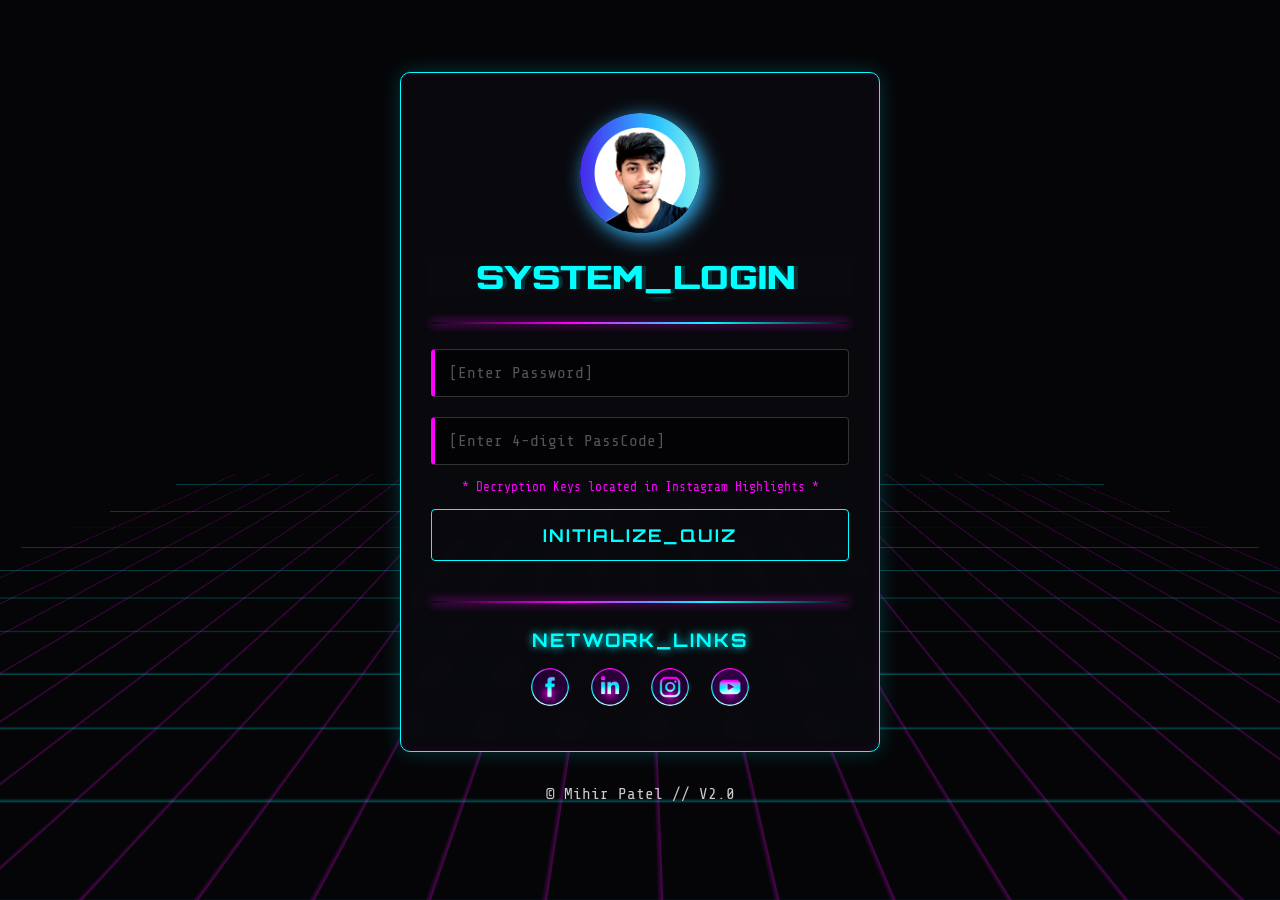
<file: index.html>
<!DOCTYPE html>
<html lang="en">
<head>
    <meta charset="UTF-8">
    <meta name="viewport" content="width=device-width, initial-scale=1.0">
    <title>SYSTEM_LOGIN // MIHIR </title>
    <link rel="stylesheet" href="styles.css">
	<link rel="icon" type="image/png" href="favicon.png">
    <script src="app.js"></script>
</head>
<body>
    <div class="container">
        <div class="round-photo1">
            <a href="#"><img src="mihir's webblue.png" alt="Mihir Patel"></a>
        </div>
        <h1 class="glitch" data-text="SYSTEM_LOGIN">SYSTEM_LOGIN</h1>
        <hr>
		
        <form onsubmit="return validateForm();">
            <input type="password" id="password" name="password" placeholder="[Enter Password]">
            <input type="number" id="passcode" name="passcode" placeholder="[Enter 4-digit PassCode]" pattern="[0-9]{4}" title="Please enter a 4-digit Passcode">
            <span class="note">* Decryption Keys located in Instagram Highlights *</span>
            <button type="submit">INITIALIZE_QUIZ</button>
        </form>
        <hr>
        <h3>NETWORK_LINKS</h3>
        <div class="social-links">
            <a href="https://www.facebook.com/profile.php?id=100085386760136" target="_blank"><img src="facebook.jpg" alt="Facebook"></a>
			 <a href="https://www.linkedin.com/in/mihiiirpatel" target="_blank"><img src="linkedin.jpg" alt="Linkedin"></a>
            <a href="https://www.instagram.com/mihiiirpatel/" target="_blank"><img src="instagram.jpg" alt="Instagram"></a>
            <a href="https://www.youtube.com/@mihiiirpatel" target="_blank"><img src="youtube.jpg" alt="YouTube"></a>
        </div>
    </div>
    <div class="footer">
        <p>&copy; Mihir Patel // V2.0</p>
    </div>
<!-- Add this right above the </body> tag in index.html -->
    <div id="cyber-alert-overlay" class="cyber-overlay" style="display: none;">
        <div id="cyber-alert-box" class="cyber-alert-box">
            <h2 id="cyber-alert-title" class="glitch" data-text="ACCESS_DENIED">ACCESS_DENIED</h2>
            <p id="cyber-alert-message">Intruder detected!</p>
            <button id="cyber-alert-btn" onclick="closeCyberAlert()" type="button">ACKNOWLEDGE_&_RETRY</button>
        </div>
    </div>
</body>
</html>
</file>
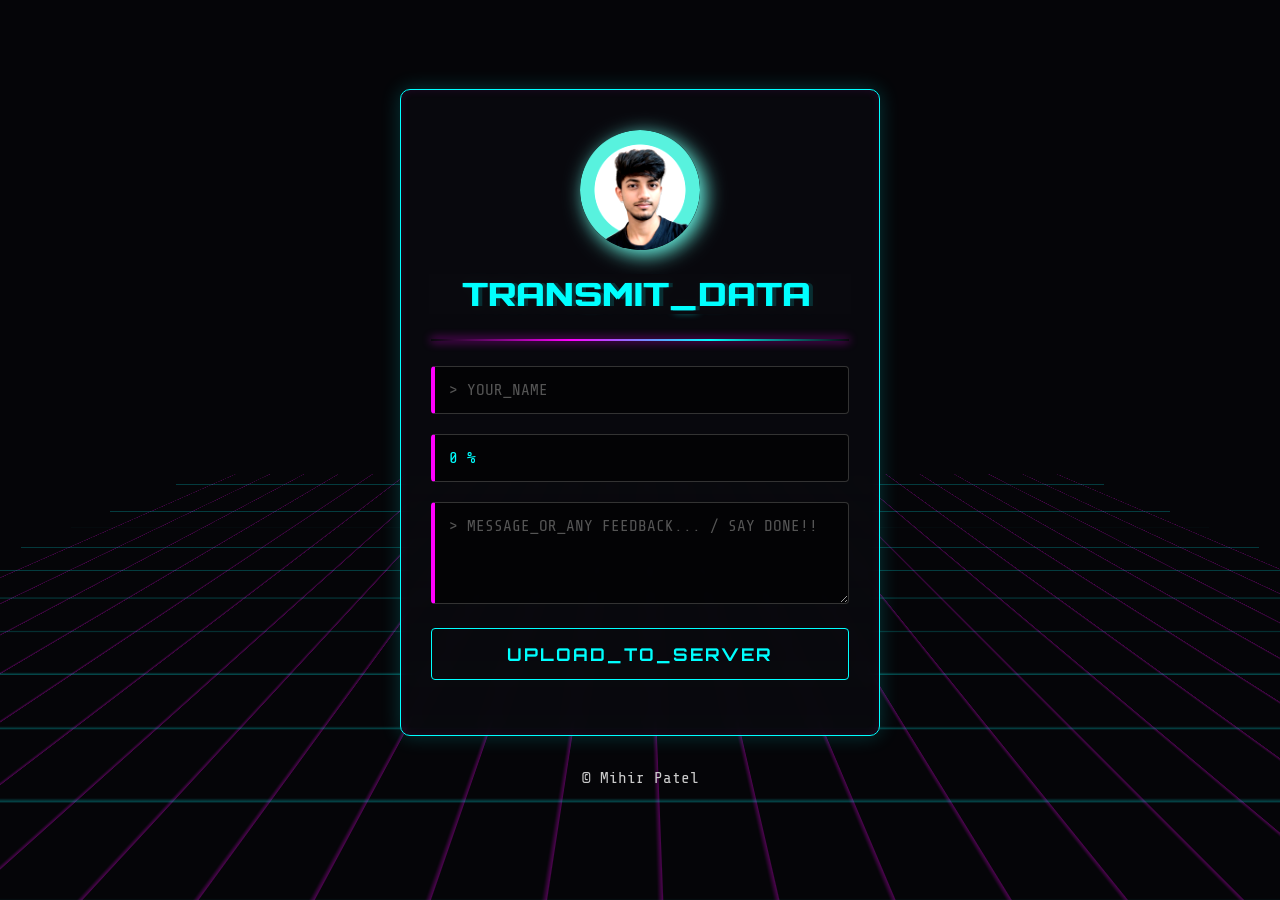
<file: form.html>
<!DOCTYPE html>
<html lang="en">
<head>
    <meta charset="UTF-8">
    <meta name="viewport" content="width=device-width, initial-scale=1.0">
    <title>TRANSMIT_DATA // MIHIR</title>
    <link rel="stylesheet" href="styles.css">
    <script src="app.js" defer></script>
	<link rel="icon" type="image/png" href="favicon.png">
</head>
<body>
    <div class="container">
        <div class="round-photo3">
            <img src="mihir's web.png" alt="Mihir Patel">
        </div>
        <h1 class="glitch" data-text="TRANSMIT_DATA">TRANSMIT_DATA</h1>
        <hr>
        <form action="https://formsubmit.co/patelmiheer326@gmail.com" method="POST">
            <input type="text" id="Username" placeholder="> YOUR_NAME" name="Name" required>
          
                <input type="number" id="scoreInput" name="Score" readonly>
         
            <textarea id="Message" name="Feedback" placeholder="> MESSAGE_OR_ANY FEEDBACK... / SAY DONE!!" rows="4" required></textarea>
            <button type="submit">UPLOAD_TO_SERVER</button>
        </form>
    </div>
    <div class="footer">
        <p>&copy; Mihir Patel</p>
    </div>
</body>
</html>
</file>
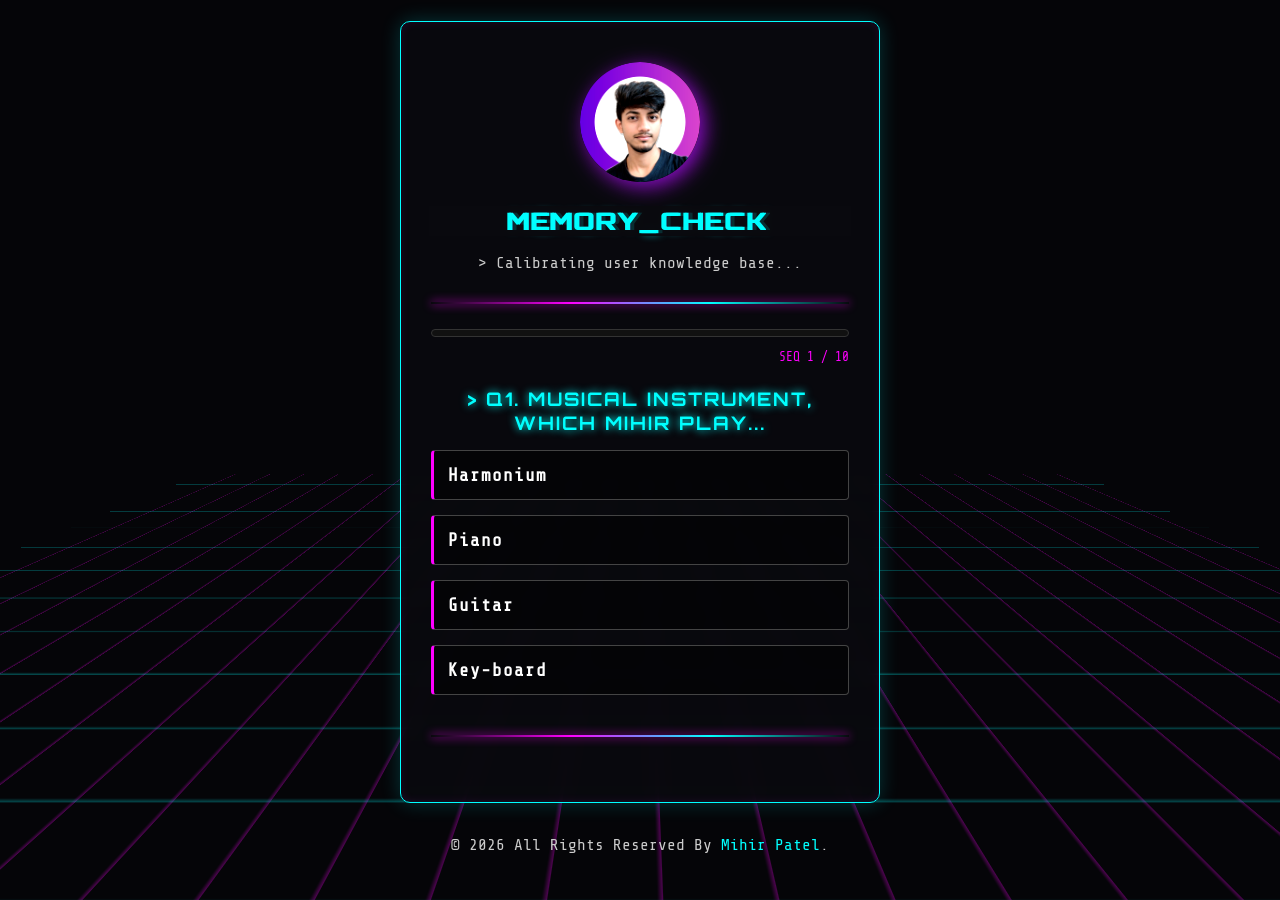
<file: quiz.html>
<!DOCTYPE html>
<html lang="en">
<head>
    <meta charset="UTF-8">
    <meta name="viewport" content="width=device-width, initial-scale=1.0">
    <title>DATA_EXTRACTION // MIHIR</title>
    <link rel="stylesheet" href="styles.css">
	<link rel="icon" type="image/png" href="favicon.png">
</head>
<body>
    <div class="container" id="quiz-container">
        <div class="round-photo2">
            <img src="mihir's webpink.png" alt="Mihir Patel">
        </div>
        <div id="quiz">
            <h2 class="glitch" data-text="MEMORY_CHECK">MEMORY_CHECK</h2>
            <p>> Calibrating user knowledge base...</p>
            <hr>
            
            <div class="progress-container">
                <div id="progress-bar"></div>
            </div>
            <p id="progress" style="font-size: 0.8rem; color: var(--cyber-magenta); text-align: right; margin-bottom: 20px;"></p>

            <h3 id="question">Loading Data...</h3>
            <div id="quiz-options">
                <button id="bt0"><span id="choice0"></span></button>
                <button id="bt1"><span id="choice1"></span></button>
                <button id="bt2"><span id="choice2"></span></button>
                <button id="bt3"><span id="choice3"></span></button>
            </div>
            <hr>
        </div>
    </div>
    <div class="footer">
        <p>&copy; <span id="yearDisplay"></span> All Rights Reserved By <a href="https://www.instagram.com/mihiiirpatel/">Mihir Patel</a>.</p>
    </div>
    <script src="app.js"></script>
    <script>document.getElementById("yearDisplay").innerText = new Date().getFullYear();</script>
</body>
</html>
</file>
<file: styles.css>
@import url('https://fonts.googleapis.com/css2?family=Orbitron:wght@400;700&family=Share+Tech+Mono&display=swap');

:root {
    --dark-bg: #050508;
    --cyber-cyan: #00ffff;
    --cyber-magenta: #ff00ff;
    --text-main: #e0e0e0;
    --glass-panel: rgba(10, 10, 15, 0.85);
	--pfp1:#2eb4ff;
		--pfp2:#9c17da;
			--pfp3:#58f2de;
}
/* --- Custom Cyber Popup Alert --- */
.cyber-overlay {
    position: fixed;
    top: 0; left: 0; width: 100%; height: 100%;
    background: rgba(5, 5, 8, 0.9);
    backdrop-filter: blur(8px);
    display: flex;
    justify-content: center;
    align-items: center;
    z-index: 9999;
}

.cyber-alert-box {
    background: var(--glass-panel);
    border: 2px solid #ff003c; /* Danger Red */
    box-shadow: 0 0 20px rgba(255, 0, 60, 0.4), inset 0 0 10px rgba(255, 0, 60, 0.2);
    padding: 40px 30px;
    border-radius: 8px;
    text-align: center;
    max-width: 400px;
    width: 90%;
    animation: glitch-pop 0.3s ease-out forwards;
}

.cyber-alert-box h2 {
    color: #ff003c;
    text-shadow: 0 0 8px #ff003c;
}

.cyber-alert-box p {
    color: var(--text-main);
    font-size: 1.1rem;
    margin: 20px 0 30px 0;
    line-height: 1.5;
}

.cyber-alert-box button {
    border-color: #ff003c;
    color: #ff003c;
    margin-bottom: 0;
}

.cyber-alert-box button:hover {
    background: #ff003c;
    color: var(--dark-bg);
    box-shadow: 0 0 20px #ff003c;
}
/* --- Success State Override --- */
.cyber-alert-box.access-granted {
    border-color: #00ff66; /* Neon Green */
    box-shadow: 0 0 20px rgba(0, 255, 102, 0.4), inset 0 0 10px rgba(0, 255, 102, 0.2);
}

.cyber-alert-box.access-granted h2 {
    color: #00ff66;
    text-shadow: 0 0 8px #00ff66;
}

/* Hide the button on success since we auto-redirect */
.cyber-alert-box.access-granted button {
    display: none; 
}

@keyframes glitch-pop {
    0% { transform: scale(0.8); opacity: 0; }
    50% { transform: scale(1.05); opacity: 1; }
    100% { transform: scale(1); }
}
* { box-sizing: border-box; margin: 0; padding: 0; }
body { 
    font-family: 'Share Tech Mono', monospace; 
    background-color: var(--dark-bg);
    color: var(--text-main); 
    min-height: 100vh; 
    display: flex; 
    flex-direction: column; 
    align-items: center; 
    justify-content: center; 
    padding: 20px; 
    overflow-x: hidden;
    position: relative;
}

/* Animated Cyber Grid Background */
body::before {
    content: "";
    position: fixed;
    top: -35%; left: -50%; width: 200%; height: 200%;
    background:
        linear-gradient(transparent 95%, rgba(0, 255, 255, 0.3) 100%),
        linear-gradient(90deg, transparent 95%, rgba(255, 0, 255, 0.3) 100%);
    background-size: 100px 100px;
    z-index: -1;
    transform: perspective(500px) rotateX(60deg) translateY(-100px) translateZ(-200px);
    animation: gridMove 10s linear infinite;
}

@keyframes gridMove {
    0% { background-position: 0 0; }
    100% { background-position: 0 100px; }
}

.container { 
    background: var(--glass-panel); 
    backdrop-filter: blur(8px);
    border-radius: 10px; 
    padding: 40px 30px; 
    width: 100%; 
    max-width: 480px; 
    box-shadow: 0 0 20px rgba(0, 255, 255, 0.2), inset 0 0 10px rgba(255, 0, 255, 0.1); 
    text-align: center; 
    border: 1px solid var(--cyber-cyan); 
    position: relative;
    overflow: hidden;
}

/* Glitch Effect for Titles */
h1, h2, h3 { 
    font-family: 'Orbitron', sans-serif;
    color: var(--cyber-cyan); 
    margin-bottom: 15px; 
    text-shadow: 0 0 8px var(--cyber-cyan); 
    letter-spacing: 2px;
    text-transform: uppercase;
}

.glitch {
    position: relative;
}
.glitch::before, .glitch::after {
    content: attr(data-text);
    position: absolute;
    top: 0;
    left: 0;
    width: 100%;
    height: 100%;
    background: var(--glass-panel);
}
.glitch::before {
    left: 2px;
    text-shadow: -2px 0 var(--cyber-magenta);
    animation: glitch-anim-1 2s infinite linear alternate-reverse;
}
.glitch::after {
    left: -2px;
    text-shadow: -2px 0 var(--cyber-cyan);
    animation: glitch-anim-2 3s infinite linear alternate-reverse;
}

@keyframes glitch-anim-1 {
    0% { clip-path: inset(20% 0 80% 0); }
    20% { clip-path: inset(60% 0 10% 0); }
    40% { clip-path: inset(40% 0 50% 0); }
    60% { clip-path: inset(80% 0 5% 0); }
    80% { clip-path: inset(10% 0 70% 0); }
    100% { clip-path: inset(30% 0 20% 0); }
}
@keyframes glitch-anim-2 {
    0% { clip-path: inset(10% 0 60% 0); }
    20% { clip-path: inset(80% 0 5% 0); }
    40% { clip-path: inset(30% 0 20% 0); }
    60% { clip-path: inset(70% 0 10% 0); }
    80% { clip-path: inset(40% 0 50% 0); }
    100% { clip-path: inset(20% 0 30% 0); }
}

p { margin-bottom: 20px; font-size: 1rem; color: #ccc; line-height: 1.6; }

hr { 
    border: 0; 
    height: 2px; 
    background: linear-gradient(90deg, transparent, var(--cyber-magenta), var(--cyber-cyan), transparent); 
    margin: 25px 0; 
    box-shadow: 0 0 10px var(--cyber-magenta);
}

.round-photo1 img { 
    width: 120px; 
    height: 120px; 
    border-radius: 50%;
    object-fit: cover; 
    margin-bottom: 20px; 
	box-shadow: 5px 5px 20px   var(--pfp1); 
    transition: all 0.3s ease;
    filter: grayscale(20%) contrast(120%);
}
.round-photo1 img:hover { 
    transform: translate(-4px, -4px);
     box-shadow: 5px 5px 200px 5px var(--pfp1); 
}
.round-photo2 img { 
    width: 120px; 
    height: 120px; 
    border-radius: 50%;
    object-fit: cover; 
    margin-bottom: 20px; 
    box-shadow: 5px 5px 20px   var(--pfp2); 	
    transition: all 0.3s ease;
    filter: grayscale(20%) contrast(120%);
}
.round-photo2 img:hover { 
    transform: translate(-4px, -4px);
    box-shadow: 5px 5px 200px 5px var(--pfp2);
}
.round-photo3 img { 
    width: 120px; 
    height: 120px; 
    border-radius: 50%;
    object-fit: cover; 
    margin-bottom: 20px; 
	box-shadow: 5px 5px 20px   var(--pfp3); 
    transition: all 0.3s ease;
    filter: grayscale(20%) contrast(120%);
}
.round-photo3 img:hover { 
    transform: translate(-4px, -4px);
	box-shadow: 5px 5px 200px 5px var(--pfp3); 

}
input, select, textarea { 
    width: 100%; 
    padding: 14px; 
    margin-bottom: 20px; 
    border-radius: 4px; 
    border: 1px solid #333; 
    background: rgba(0,0,0,0.6); 
    color: var(--cyber-cyan); 
    font-family: inherit; 
    font-size: 1rem;
    transition: 0.3s;
    border-left: 4px solid var(--cyber-magenta);
}
input:focus, select:focus, textarea:focus { 
    outline: none; 
    border-color: var(--cyber-cyan); 
    box-shadow: 0 0 15px rgba(0, 255, 255, 0.3);
}
input::placeholder, textarea::placeholder { color: #555; }

/* Interactive Neon Buttons */
button { 
    width: 100%; 
    padding: 14px; 
    background: transparent; 
    color: var(--cyber-cyan); 
    border: 1px solid var(--cyber-cyan); 
    border-radius: 4px; 
    font-weight: bold; 
    font-family: 'Orbitron', sans-serif;
    cursor: pointer; 
    transition: all 0.3s ease; 
    margin-bottom: 15px; 
    font-size: 1.1rem; 
    text-transform: uppercase;
    letter-spacing: 2px;
    position: relative;
    overflow: hidden;
}

button:hover { 
    background: var(--cyber-cyan); 
    color: var(--dark-bg); 
    box-shadow: 0 0 20px var(--cyber-cyan); 
}

#quiz-options button { 
    background: rgba(0,0,0,0.5); 
    color: #fff; 
    border: 1px solid #444; 
    border-left: 3px solid var(--cyber-magenta);
    text-align: left; 
    text-transform: none;
    letter-spacing: 1px;
    font-family: 'Share Tech Mono', monospace;
}
#quiz-options button:hover { 
    background: rgba(255, 0, 255, 0.1);
    border-color: var(--cyber-magenta); 
    box-shadow: inset 0 0 10px var(--cyber-magenta);
    color: var(--cyber-magenta);
}

/* Visual Progress Bar */
.progress-container {
    width: 100%;
    height: 8px;
    background: #111;
    border-radius: 4px;
    margin-bottom: 10px;
    border: 1px solid #333;
    overflow: hidden;
}
#progress-bar {
    height: 100%;
    width: 0%;
    background: linear-gradient(90deg, var(--cyber-cyan), var(--cyber-magenta));
    box-shadow: 0 0 10px var(--cyber-cyan);
    transition: width 0.4s ease;
}

.social-links { display: flex; justify-content: center; gap: 20px; margin-top: 15px; }
.social-links img { 
    width: 40px; height: 40px; 
    border-radius: 50%; 
    transition: 0.3s; 
    border: 1px solid transparent;
}
.social-links img:hover { 
    transform: translateY(-7px); 
    border-color: var(--cyber-cyan);
    box-shadow: 0px 1px 15px rgba(255, 23 ,252,1); 
}

.note { font-size: 0.8rem; color: var(--cyber-magenta); margin-top: -5px; margin-bottom: 15px; display: block; }
.footer { margin-top: 30px; font-size: 0.85rem; color: #666; text-align: center; }
.footer a { color: var(--cyber-cyan); text-decoration: none; transition: 0.3s; }
.footer a:hover { text-shadow: 0 0 8px var(--cyber-cyan); }

/* Result Colors */
#score0 { color: #ff003c; text-shadow: 0 0 10px #ff003c; }
#score1 { color: #ffaa00; text-shadow: 0 0 10px #ffaa00; }
#score2 { color: var(--cyber-cyan); text-shadow: 0 0 10px var(--cyber-cyan); }
#score3 { color: #00ff66; text-shadow: 0 0 10px #00ff66; }
</file>
